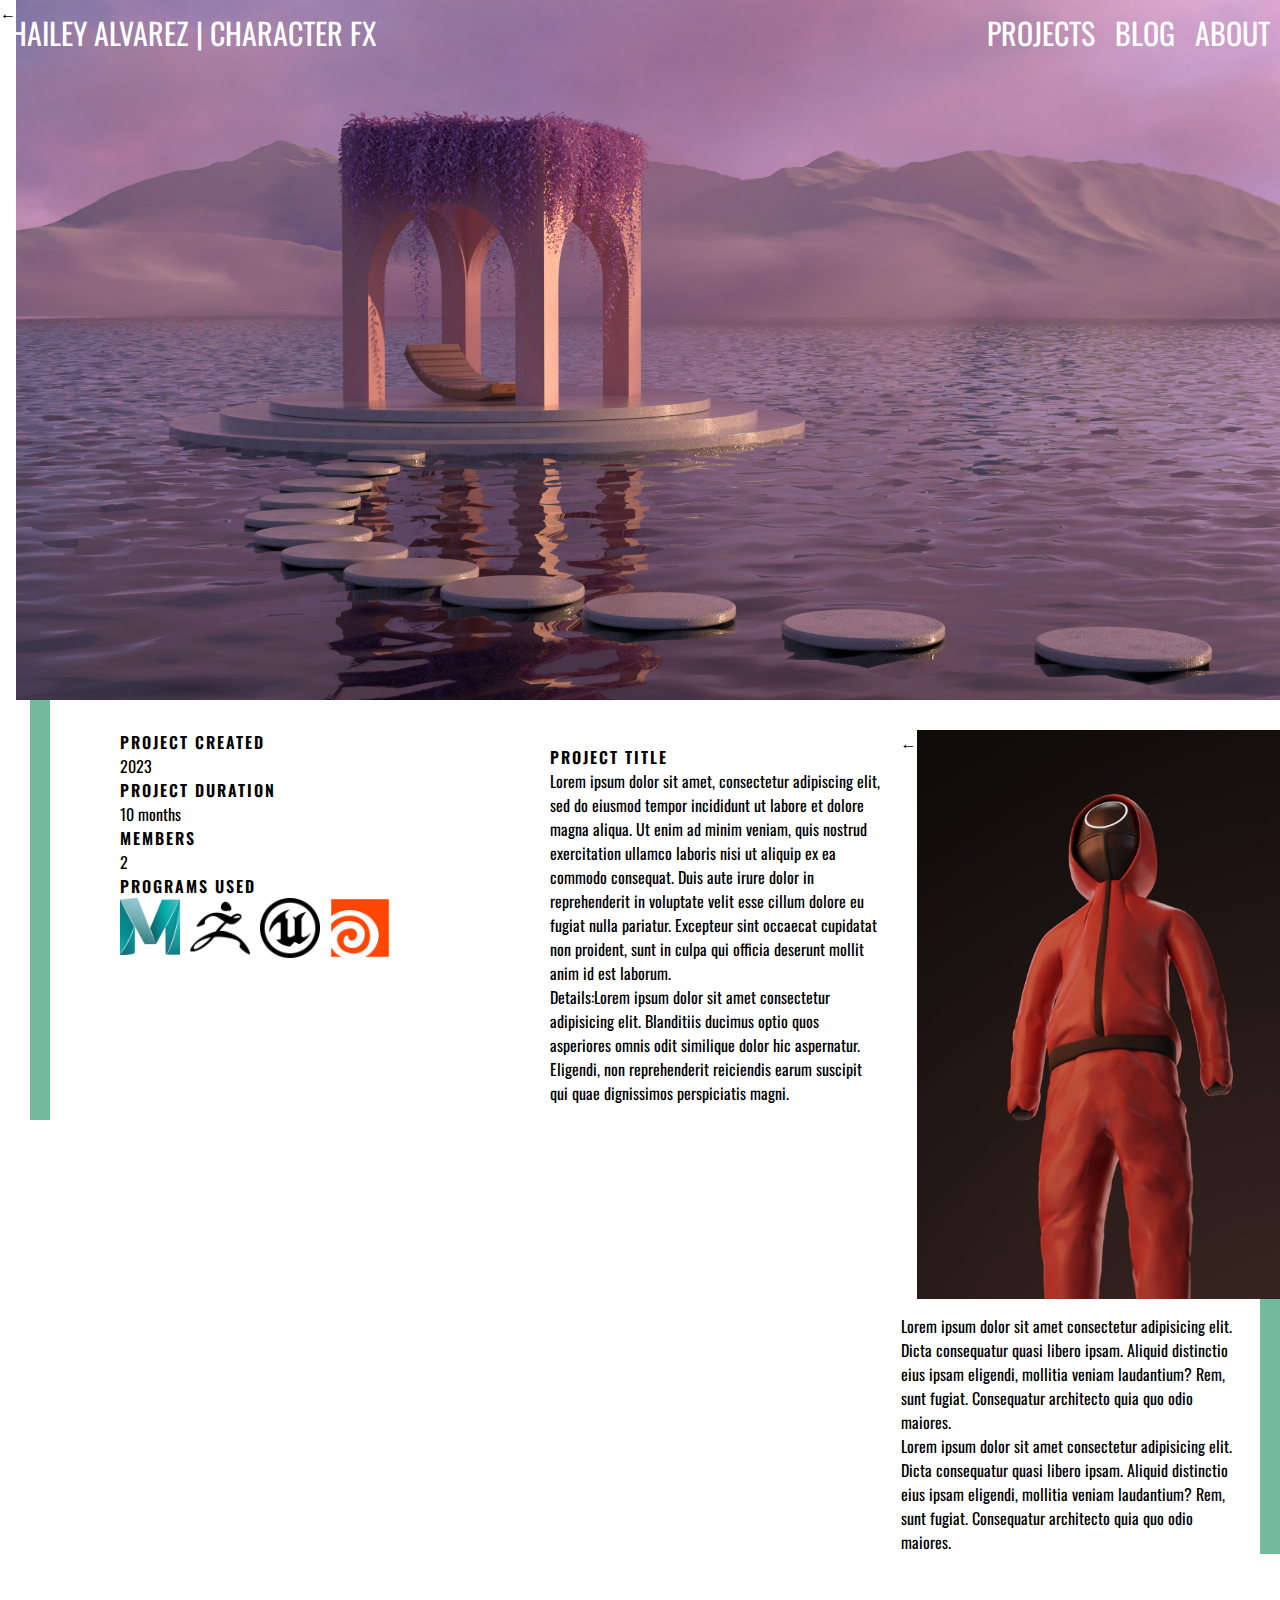
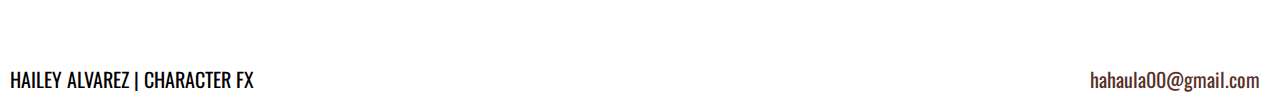
<file: index.html>
<!DOCTYPE html>
<html lang="en">
<head>
  <meta charset="UTF-8">
  <meta name="viewport" content="width=device-width, initial-scale=1.0">
  <title>Portfolio</title>
  <link rel="stylesheet" href="./styles/index.css">
  <script src="index.js" defer></script>
  <style>
    @import url('https://fonts.googleapis.com/css2?family=Oswald&display=swap');
  </style>
</head>
<body>
 <div class="info">
    <div class="main_pic">
      <div id="arrow_left">&#8592;</div>
      <img width="100%" height="100%" src="images/env.jpg" alt="env">
      <div id="arrow_right">&#8594;</div>

    </div>
  <!-- <div id="slide_main">
  </div> -->
  <div class="header">
    <div class = "head_left">
      <a href="index.html">
        <button id ="home">
          HAILEY ALVAREZ | CHARACTER FX
        </button>
      </a>
    </div>
    <div class = "head_menu">
      <a href="projectpage.html">
        <button id="projects">
          PROJECTS
        </button>
      </a>
      <a href="blog.html">
        <button id = "blog">
          BLOG
        </button>
      </a>
      <a href="about.html">
        <button id="about">
          ABOUT
        </button>
      </a>
      
    </div>
   </div>
  <div class="left_info">
    <div class="details">
      <div class="left_numbers">
        <h3>
          PROJECT CREATED
        </h3>
        <p id="proj_create">2023</p>
        <h3>
          PROJECT DURATION
        </h3>
        <p id="proj_dura">10 months</p>
        <h3>
          MEMBERS
        </h3>
        <p id="mem">2</p>
        <h3>
          PROGRAMS USED
        </h3>
        <div class="progIcons">
          <img src="./images/maya.png" alt="mayaicon">
          <img src="./images/zbrush.png" alt="zbrushicon">
          <img src="./images/unreal.png" alt="unrealicon">
          <img src="./images/houdini.png" alt="houdiniicon">
        </div>
      </div>
      <div class="left_para">
        <div class="right_title">
          <h1>PROJECT TITLE</h1>
        </div>
        <p>Lorem ipsum dolor sit amet, consectetur adipiscing elit, sed do eiusmod tempor incididunt ut labore et dolore magna aliqua. Ut enim ad minim veniam, quis nostrud exercitation ullamco laboris nisi ut aliquip ex ea commodo consequat. Duis aute irure dolor in reprehenderit in voluptate velit esse cillum dolore eu fugiat nulla pariatur. Excepteur sint occaecat cupidatat non proident, sunt in culpa qui officia deserunt mollit anim id est laborum.</p>
        <p>Details:Lorem ipsum dolor sit amet consectetur adipisicing elit. Blanditiis ducimus optio quos asperiores omnis odit similique dolor hic aspernatur. Eligendi, non reprehenderit reiciendis earum suscipit qui quae dignissimos perspiciatis magni.</p>
      </div>
    </div>
    <div class ="video">
      <!-- <img width="100%" height="100%" src="./images/pyramid.jpg"> -->
      <iframe width="100%" height="100%" src="https://www.youtube.com/embed/-KWvMIgLzuc?si=mnBcS2cK8nfeznpN" title="YouTube video player" frameborder="0" allow="accelerometer; autoplay; clipboard-write; encrypted-media; gyroscope; picture-in-picture; web-share" allowfullscreen></iframe>
    </div>
    
  </div>
  <div class="right_info">
    <div class="slideshow">
      <div id="slidearrow_left">&#8592;</div>
      <img src="images/person.jpg" id="slide">
      <div id="slidearrow_right">&#8594;</div>
    </div>
    <div class="right_para">
      <p>Lorem ipsum dolor sit amet consectetur adipisicing elit. Dicta consequatur quasi libero ipsam. Aliquid distinctio eius ipsam eligendi, mollitia veniam laudantium? Rem, sunt fugiat. Consequatur architecto quia quo odio maiores.</p>
      <p>Lorem ipsum dolor sit amet consectetur adipisicing elit. Dicta consequatur quasi libero ipsam. Aliquid distinctio eius ipsam eligendi, mollitia veniam laudantium? Rem, sunt fugiat. Consequatur architecto quia quo odio maiores.</p>
    </div>
  </div>
 </div>
 <div class="footer">
  <div class="foot_left">
    <button>
      HAILEY ALVAREZ | CHARACTER FX
    </button>
  </div>
  <div class="right_email">
    <button>
      hahaula00@gmail.com
    </button>
  </div>
 </div>
</body>
</html>
</file>
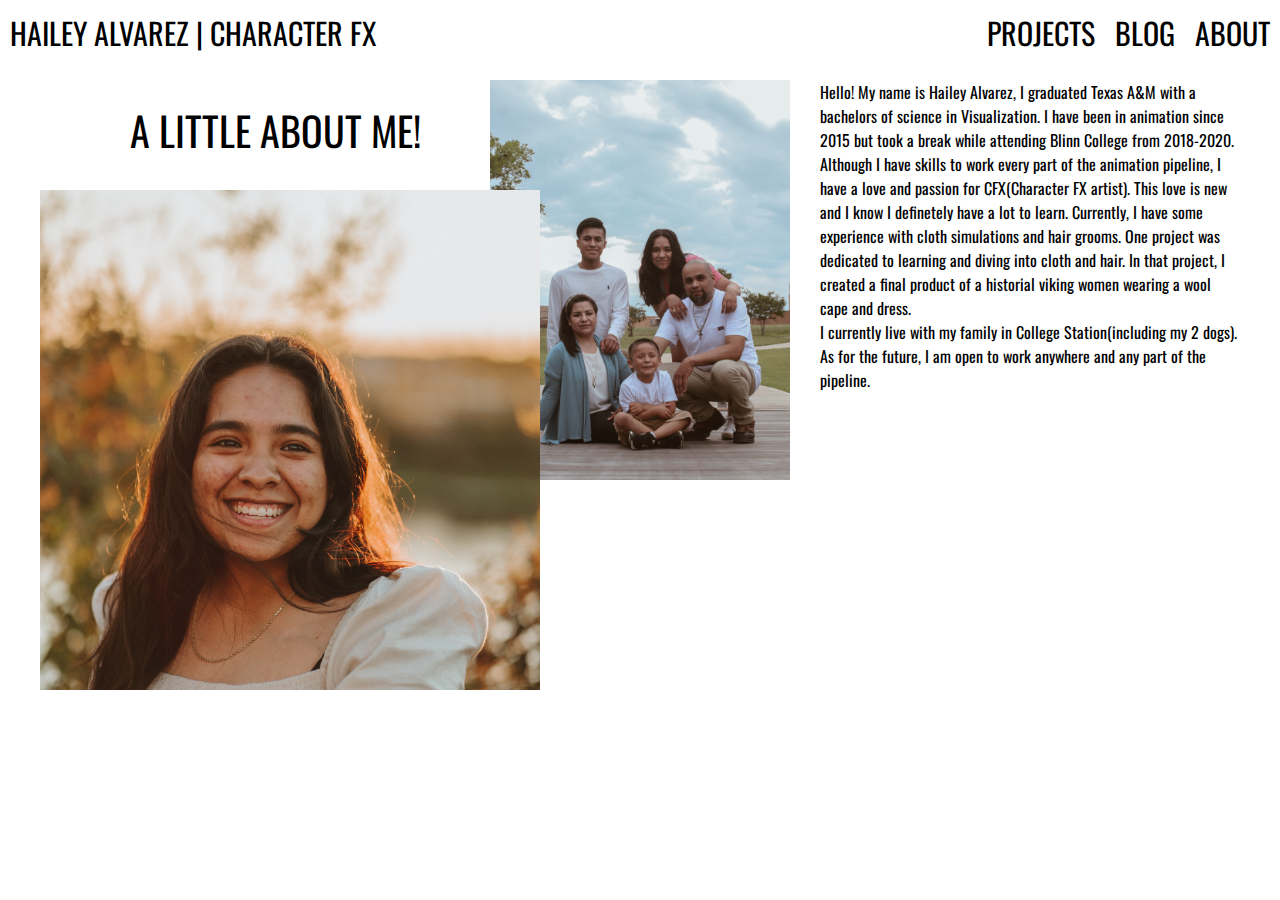
<file: about.html>
<!DOCTYPE html>
<html lang="en">
<head>
    <meta charset="UTF-8">
    <meta name="viewport" content="width=device-width, initial-scale=1.0">
    <title>About</title>
    <link rel="stylesheet" href="./styles/index.css">
  <script src="index.js" defer></script>
  <style>
    @import url('https://fonts.googleapis.com/css2?family=Oswald&display=swap');
  </style>
</head>
<body>
  <div class="aboutheader">
    <div class = "head_left">
      <a href="index.html">
        <button id ="home">
          HAILEY ALVAREZ | CHARACTER FX
        </button>
      </a>
    </div>
    <div class = "head_menu">
      <a href="projectpage.html">
        <button id="projects">
          PROJECTS
        </button>
      </a>
      <button id = "blog">
        BLOG
      </button>
      <a href="about.html">
        <button id="about">
          ABOUT
        </button>
      </a>
    </div>
   </div>
   <div class="middleImgs">
    <div class="titleBIO">
      <h1>A LITTLE ABOUT ME!
      </h1>
     </div>
    <div class="fam">
      <img src="./images/fam.JPEG">
    </div>
    <div class="bioInfo">
      <p>Hello! My name is Hailey Alvarez, I graduated Texas A&M with a bachelors of science in Visualization.
        I have been in animation since 2015 but took a break while attending Blinn College from 2018-2020. </p>
        <p>Although I have skills to work every part of the animation pipeline,
        I have a love and passion for CFX(Character FX artist). This love is new and I know I definetely
        have a lot to learn. Currently, I have some experience with cloth simulations and hair grooms. One project was
        dedicated to learning and diving into cloth and hair. In that project, I created a final product of a historial viking women
        wearing a wool cape and dress.</p>
      <p>I currently live with my family in College Station(including my 2 dogs). As for the future, I am open to work
        anywhere and any part of the pipeline.
      </p>
      </div>
    <div class="me">
      <img src="./images/langford.jpg">
     </div>
   </div>
</body>
</html>
</file>
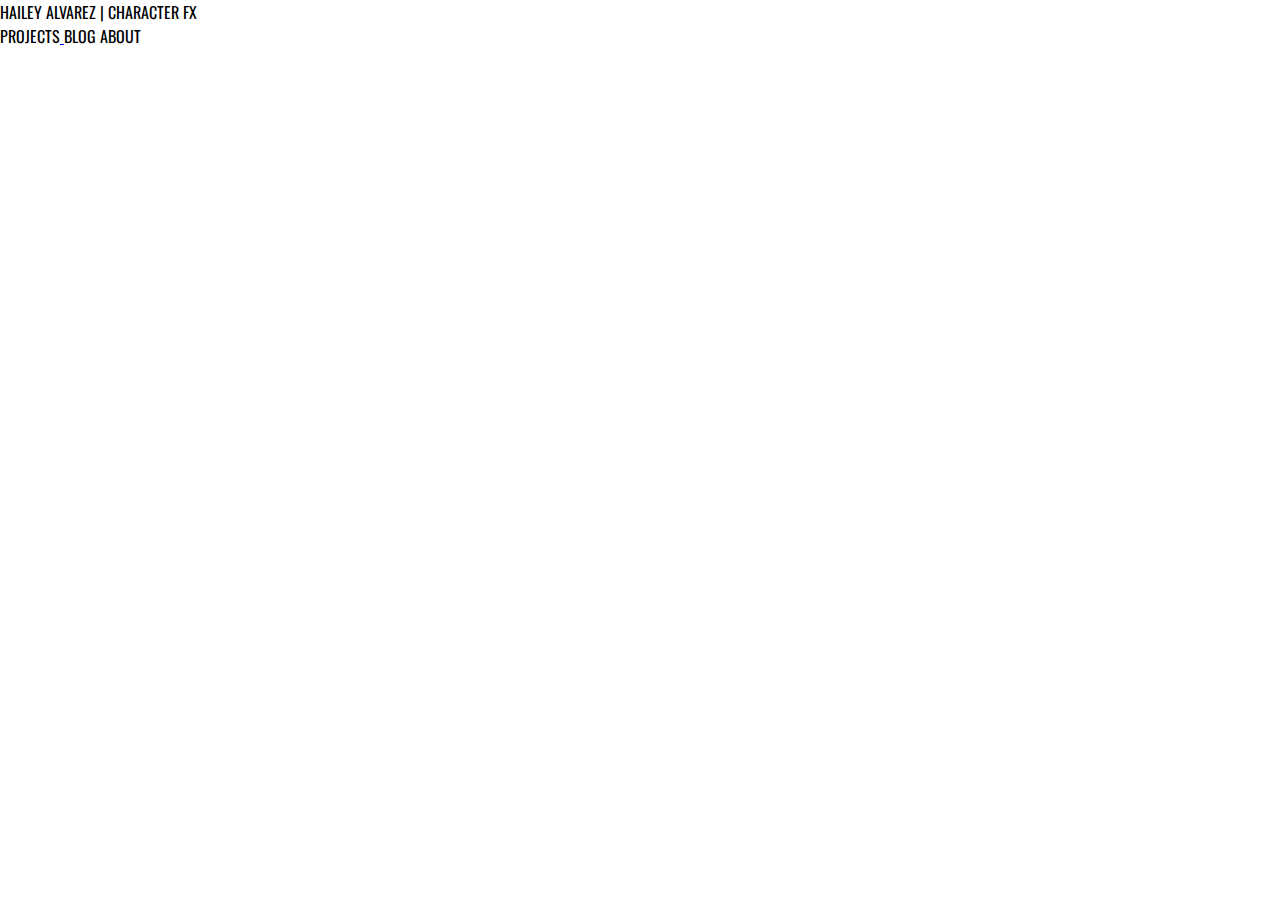
<file: projectpage.html>
<!DOCTYPE html>
<html lang="en">
<head>
    <meta charset="UTF-8">
    <meta name="viewport" content="width=device-width, initial-scale=1.0">
    <title>projects</title>
    <link rel="stylesheet" href="./styles/index.css">
  <script src="index.js" defer></script>
  <style>
    @import url('https://fonts.googleapis.com/css2?family=Oswald&display=swap');
  </style>
</head>
<body>
  <div class="header">
    <div class = "head_left">
      <a href="index.html">
        <button id ="home">
          HAILEY ALVAREZ | CHARACTER FX
        </button>
      </a>
    </div>
    <div class = "head_menu">
      <a href="projectpage.html">
        <button id="projects">
          PROJECTS
        </button>
      </a>
      <button id = "blog">
        BLOG
      </button>
      <a href="about.html">
        <button id="about">
          ABOUT
        </button>
      </a>
      
    </div>
   </div>
</body>
</html>
</file>
<file: styles/index.css>
/* makes sizing simpler */
*,
*::before,
*::after {
  box-sizing: border-box;
}

/* remove default spacing */
/* force styling of type through styling, rather than elements */
* {
  margin: 0;
  padding: 0;
  font: inherit;
}

/* dark mode user-agent-styles */
/* min body height */
body {
  min-height: 100vh;
  font-family: "Oswald", sans-serif;
}

a, button {
  cursor: revert;
  font-family: "Oswald", sans-serif;
  background: none;
  border: none;
}

/* responsive images/videos */
img,
picture,
svg,
video {
  display: block;
  max-width: 100%;
}

input, textarea {
  -webkit-user-select: auto;
     -moz-user-select: auto;
          user-select: auto;
}

.info {
  display: grid;
  position: relative;
  font-family: "Oswald", sans-serif;
  margin: auto;
}
@media screen and (max-width: 431px) {
  .info {
    display: flex;
    flex-direction: column;
    font-size: smaller;
  }
}
.info .main_pic {
  display: flex;
  grid-column: 1/4;
  overflow: hidden;
  max-height: 700px;
}
.info .main_pic a {
  display: grid;
}
.info .main_pic img {
  height: -moz-fit-content;
  height: fit-content;
}
.info #right {
  display: inline-flex;
  background-color: transparent;
  justify-self: right;
  justify-content: end;
  align-self: center;
  padding-right: 15px;
  color: white;
  font-size: 25px;
  cursor: pointer;
  position: absolute;
}
.info #left {
  display: flex;
  background-color: transparent;
  align-self: center;
  padding-left: 15px;
  color: white;
  font-size: 25px;
  cursor: pointer;
  position: absolute;
}
.info .left_info {
  margin-left: 30px;
}
@media screen and (max-width: 431px) {
  .info .left_info {
    margin: 0px;
  }
}
.info .details {
  display: grid;
  padding: 30px 0px 0px 40px;
  gap: 80px;
  border-left: 20px solid rgb(115, 186, 155);
}
@media screen and (max-width: 431px) {
  .info .details {
    display: block;
  }
}
.info .left_numbers {
  padding-left: 30px;
}
.info .left_numbers h3 {
  font-weight: 600;
  letter-spacing: 2px;
}
.info .left_numbers .progIcons {
  display: grid;
  grid-template-columns: 60px 60px 60px 60px;
  gap: 10px;
}
@media screen and (max-width: 431px) {
  .info .left_numbers {
    padding: 0px;
  }
}
.info .left_para {
  display: inline-block;
  grid-column: 3/4;
  padding-bottom: 15px;
  margin-right: 5px;
}
.info .right_title {
  display: inline-flex;
  font-weight: 600;
  letter-spacing: 2px;
  padding-top: 15px;
  justify-self: end;
}
.info .right_info {
  display: grid;
  position: relative;
  padding-top: 30px;
  padding-left: 15px;
  margin-right: 15px;
  width: 100%;
  height: -moz-fit-content;
  height: fit-content;
}
.info .right_info .right_para {
  display: grid;
  padding-right: 20px;
  padding-top: 15px;
  border-right: 20px solid rgb(115, 186, 155);
}
.info .right_info .slideshow {
  overflow: hidden;
  display: flex;
  position: relative;
  width: 100%;
}
.info .right_info .slide_inner {
  display: flex;
  flex-wrap: wrap;
  position: relative;
  width: 100%;
  height: -moz-fit-content;
  height: fit-content;
}
.info .right_info .slide_inner .slick-prev {
  position: absolute;
  left: 15px;
  z-index: 1;
}
.info .right_info .slide_inner .slick-next {
  position: absolute;
  right: 18px;
  z-index: 1;
}
@media screen and (max-width: 431px) {
  .info .right_info {
    padding-top: 15px;
    display: block;
  }
}
.info .video {
  position: relative;
  min-height: 534px;
}
.info .video iframe {
  position: absolute;
}
@media screen and (max-width: 431px) {
  .info .video {
    min-height: 235px;
  }
}
.info .header {
  display: grid;
  padding: 10px;
  grid-template: 1 fr/3 fr;
  font-size: 30px;
  position: absolute;
  width: 100%;
}
.info .header button {
  color: white;
  cursor: pointer;
}
.info .header .head_left {
  display: flex;
  justify-self: left;
}
.info .header .head_menu {
  display: flex;
  grid-column: 3;
  grid-row: 1;
  justify-self: right;
  gap: 20px;
}
@media screen and (max-width: 431px) {
  .info .header {
    font-size: 15px;
    grid-template: 1fr/58%;
  }
}

.middleImgs {
  display: grid;
  grid-template-rows: 110px;
  overflow: hidden;
  align-self: center;
  justify-self: center;
  max-width: 1200px;
  padding-top: 80px;
  padding-bottom: 5px;
  margin: auto;
}
.middleImgs .titleBIO {
  position: absolute;
  margin-top: 20px;
  margin-left: 90px;
  font-size: 40px;
}
@media screen and (max-width: 431px) {
  .middleImgs .titleBIO {
    position: relative;
    justify-self: center;
    margin: 0px;
  }
}
.middleImgs .fam {
  max-height: 400px;
  max-width: 300px;
  align-items: center;
  justify-self: center;
  position: absolute;
  overflow: hidden;
}
@media screen and (max-width: 431px) {
  .middleImgs .fam {
    position: relative;
  }
}
.middleImgs .me {
  max-height: 500px;
  max-width: 500px;
  overflow: hidden;
  position: relative;
  width: 100%;
}
.middleImgs .bioInfo {
  justify-self: right;
  width: 35%;
}
@media screen and (max-width: 431px) {
  .middleImgs .bioInfo {
    justify-self: center;
    width: 80%;
    padding: 10px;
  }
}
@media screen and (max-width: 431px) {
  .middleImgs {
    padding-top: 0px;
    position: relative;
    align-items: center;
  }
}

.aboutheader button {
  font-size: 30px;
  color: black;
  cursor: pointer;
}
@media screen and (max-width: 431px) {
  .aboutheader button {
    font-size: 15px;
  }
}

.aboutheader {
  display: grid;
  padding: 10px;
  grid-template: 1 fr/3 fr;
  font-size: 20px;
  position: absolute;
  width: 100%;
}
.aboutheader .head_left {
  display: flex;
  justify-self: left;
}
.aboutheader .head_menu {
  display: flex;
  grid-column: 3;
  grid-row: 1;
  justify-self: right;
  gap: 20px;
}
@media screen and (max-width: 431px) {
  .aboutheader {
    position: unset;
    align-items: center;
  }
  .aboutheader .aboutheader button {
    font-size: 15px;
  }
}

.footer button {
  font-size: 20px;
  color: black;
  cursor: pointer;
}

.footer {
  display: grid;
  padding: 10px;
  grid-template: 1 fr/3 fr;
}
.footer .foot_left {
  display: flex;
  justify-self: left;
}
.footer .right_email {
  display: flex;
  grid-column: 3;
  grid-row: 1;
  justify-self: right;
  gap: 20px;
  padding-right: 10px;
}
.footer .right_email button {
  color: rgb(89, 47, 40);
}
@media screen and (max-width: 431px) {
  .footer {
    font-size: smaller;
    grid-template: 1fr/58%;
  }
  .footer button {
    font-size: small;
  }
}/*# sourceMappingURL=index.css.map */
</file>
